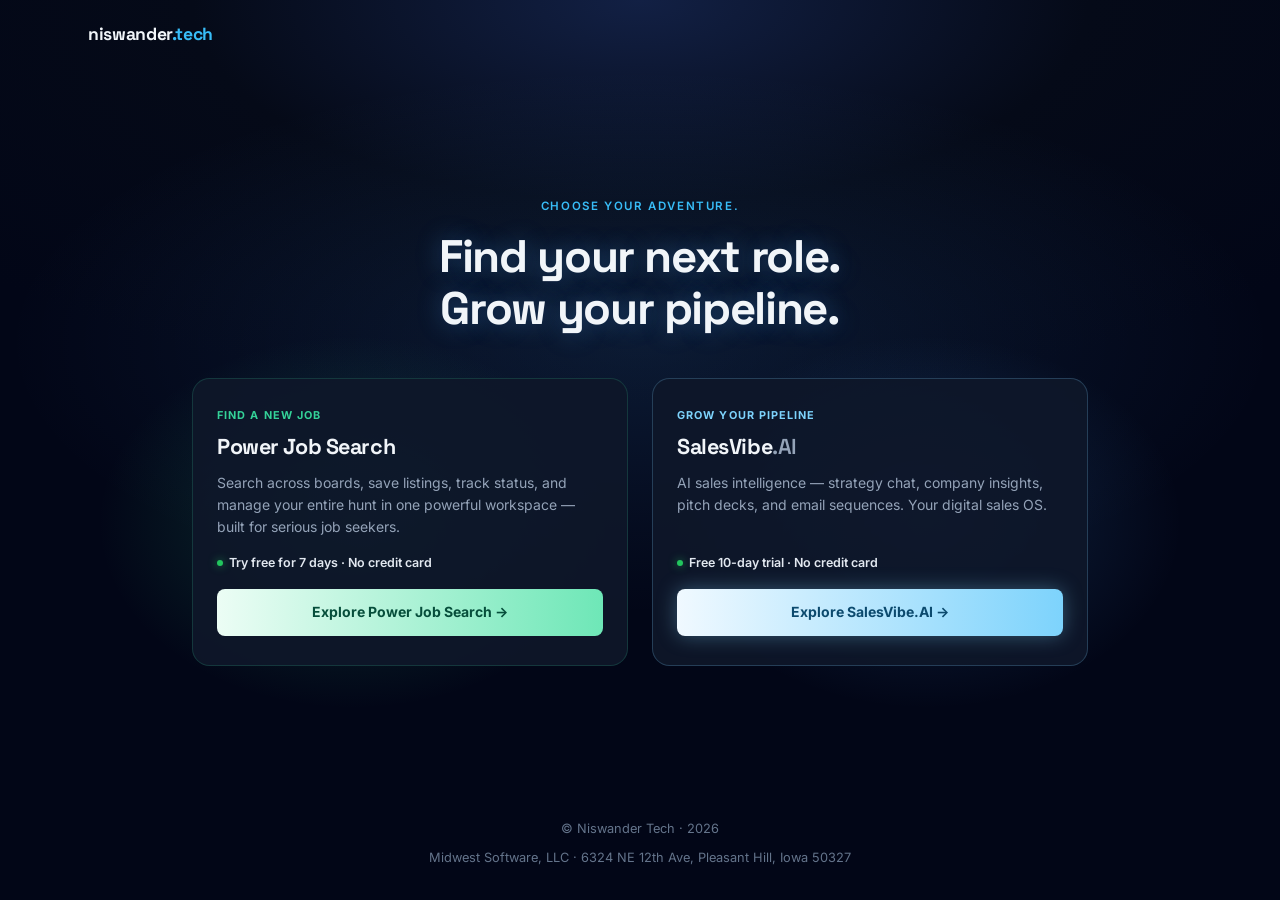
<file: index.html>
<!DOCTYPE html>
<html lang="en">
<head>
  <meta charset="UTF-8" />
  <meta name="viewport" content="width=device-width, initial-scale=1.0" />
  <meta name="description" content="Niswander Tech — Power Job Search and SalesVibe.AI. Choose your Adventure. Free trials, no credit card." />
  <meta name="theme-color" content="#050a18" />
  <title>Niswander Tech — Power Job Search &amp; SalesVibe.AI</title>
  <link rel="preconnect" href="https://fonts.googleapis.com" />
  <link rel="preconnect" href="https://fonts.gstatic.com" crossorigin />
  <link href="https://fonts.googleapis.com/css2?family=Inter:wght@400;500;600;700&family=Space+Grotesk:wght@500;600;700&display=swap" rel="stylesheet" />
  <style>
    :root {
      --bg: #050a18;
      --card: rgba(15, 23, 42, 0.92);
      --border: rgba(59, 130, 246, 0.22);
      --cyan: #38bdf8;
      --sky: #7dd3fc;
      --jobs: #34d399;
      --text: #f1f5f9;
      --muted: #94a3b8;
    }
    * { box-sizing: border-box; margin: 0; padding: 0; }
    body {
      font-family: 'Inter', system-ui, sans-serif;
      background: var(--bg);
      color: var(--text);
      min-height: 100vh;
      line-height: 1.6;
    }
    .page {
      min-height: 100vh;
      display: flex;
      flex-direction: column;
      background:
        radial-gradient(ellipse 90% 55% at 50% 38%, rgba(77, 168, 255, 0.12) 0%, transparent 55%),
        radial-gradient(ellipse 70% 45% at 50% 0%, #122044 0%, var(--bg) 50%, #020617 100%);
    }
    .nav {
      display: flex;
      align-items: center;
      justify-content: space-between;
      padding: 1.25rem 1.5rem;
      max-width: 72rem;
      margin: 0 auto;
      width: 100%;
    }
    .logo {
      font-family: 'Space Grotesk', sans-serif;
      font-weight: 700;
      font-size: 1.1rem;
      letter-spacing: -0.02em;
      text-decoration: none;
      color: inherit;
    }
    .logo span { color: var(--cyan); }

    .main {
      flex: 1;
      display: flex;
      flex-direction: column;
      justify-content: center;
      width: 100%;
      max-width: 72rem;
      margin: 0 auto;
      padding: 1rem 0 2rem;
    }
    .hero {
      text-align: center;
      padding: 1.5rem 1.5rem 2.75rem;
      max-width: 44rem;
      margin: 0 auto;
    }
    .eyebrow {
      font-size: 0.72rem;
      font-weight: 600;
      letter-spacing: 0.14em;
      text-transform: uppercase;
      color: var(--cyan);
      margin-bottom: 1rem;
    }
    h1 {
      font-family: 'Space Grotesk', sans-serif;
      font-size: clamp(2rem, 5vw, 2.85rem);
      font-weight: 700;
      line-height: 1.12;
      letter-spacing: -0.03em;
      text-shadow: 0 0 24px rgba(77, 168, 255, 0.35);
    }

    .paths-wrap {
      position: relative;
      padding: 0 1.5rem;
    }
    .paths-glow {
      position: absolute;
      inset: -2rem 1.5rem;
      pointer-events: none;
      z-index: 0;
    }
    .paths-glow .glow-jobs {
      position: absolute;
      left: 0;
      top: 50%;
      transform: translateY(-50%);
      width: 48%;
      height: 110%;
      background: radial-gradient(ellipse at center, rgba(52, 211, 153, 0.2) 0%, transparent 68%);
    }
    .paths-glow .glow-sales {
      position: absolute;
      right: 0;
      top: 50%;
      transform: translateY(-50%);
      width: 48%;
      height: 110%;
      background: radial-gradient(ellipse at center, rgba(77, 168, 255, 0.18) 0%, transparent 68%);
    }
    .paths {
      position: relative;
      z-index: 1;
      display: grid;
      grid-template-columns: 1fr;
      gap: 1.5rem;
      max-width: 56rem;
      margin: 0 auto;
    }
    @media (min-width: 768px) {
      .paths { grid-template-columns: 1fr 1fr; }
    }

    .path-card {
      display: flex;
      flex-direction: column;
      background: var(--card);
      border: 1px solid var(--border);
      border-radius: 1.1rem;
      overflow: hidden;
      text-decoration: none;
      color: inherit;
      transition: transform 0.25s, border-color 0.25s, box-shadow 0.25s;
    }
    .path-card:hover {
      transform: translateY(-6px);
      box-shadow: 0 16px 48px rgba(0, 0, 0, 0.35);
    }
    .path-card.jobs {
      border-color: rgba(52, 211, 153, 0.18);
    }
    .path-card.sales {
      border-color: rgba(125, 211, 252, 0.22);
    }
    .path-card.jobs:hover {
      border-color: rgba(52, 211, 153, 0.5);
      box-shadow: 0 16px 48px rgba(0, 0, 0, 0.35), 0 0 40px rgba(52, 211, 153, 0.12);
    }
    .path-card.sales:hover {
      border-color: rgba(125, 211, 252, 0.55);
      box-shadow: 0 16px 48px rgba(0, 0, 0, 0.35), 0 0 40px rgba(125, 211, 252, 0.12);
    }
    .body {
      padding: 1.75rem 1.5rem 1.85rem;
      flex: 1;
      display: flex;
      flex-direction: column;
    }
    .path-label {
      font-size: 0.68rem;
      font-weight: 700;
      letter-spacing: 0.1em;
      text-transform: uppercase;
      margin-bottom: 0.35rem;
    }
    .path-card.jobs .path-label { color: var(--jobs); }
    .path-card.sales .path-label { color: var(--sky); }
    .body h2 {
      font-family: 'Space Grotesk', sans-serif;
      font-size: 1.35rem;
      font-weight: 700;
      margin-bottom: 0.5rem;
      letter-spacing: -0.02em;
    }
    .body .desc {
      color: var(--muted);
      font-size: 0.875rem;
      flex: 1;
      margin-bottom: 1rem;
      line-height: 1.55;
    }
    .trial {
      display: inline-flex;
      align-items: center;
      gap: 0.35rem;
      font-size: 0.78rem;
      font-weight: 600;
      color: #e2e8f0;
      margin-bottom: 1rem;
    }
    .trial .dot {
      width: 0.4rem;
      height: 0.4rem;
      border-radius: 50%;
      background: #22c55e;
      box-shadow: 0 0 8px rgba(34, 197, 94, 0.7);
    }
    .cta {
      display: block;
      width: 100%;
      text-align: center;
      padding: 0.75rem 1.25rem;
      border-radius: 0.5rem;
      font-weight: 700;
      font-size: 0.875rem;
      transition: filter 0.2s;
    }
    .path-card.jobs .cta {
      background: linear-gradient(90deg, #ecfdf5, #6ee7b7);
      color: #064e3b;
    }
    .path-card.sales .cta {
      background: linear-gradient(90deg, #f0f9ff, #7dd3fc);
      color: #0c4a6e;
      box-shadow: 0 0 20px rgba(125, 211, 252, 0.35);
    }
    .path-card:hover .cta { filter: brightness(1.06); }

    footer {
      margin-top: auto;
      text-align: center;
      padding: 2rem 1.5rem;
      color: #64748b;
      font-size: 0.8rem;
      line-height: 1.6;
    }
    footer .company {
      margin-top: 0.5rem;
    }
  </style>
</head>
<body>
  <div class="page">
    <nav class="nav">
      <a class="logo" href="index.html">niswander<span>.tech</span></a>
    </nav>

    <div class="main">
      <header class="hero">
        <p class="eyebrow">Choose your Adventure.</p>
        <h1>Find your next role.<br />Grow your pipeline.</h1>
      </header>

      <div class="paths-wrap">
        <div class="paths-glow" aria-hidden="true">
          <div class="glow-jobs"></div>
          <div class="glow-sales"></div>
        </div>
        <div class="paths">
          <a class="path-card jobs" href="jobs/index.html">
            <div class="body">
              <div class="path-label">Find a new job</div>
              <h2>Power Job Search</h2>
              <p class="desc">Search across boards, save listings, track status, and manage your entire hunt in one powerful workspace — built for serious job seekers.</p>
              <div class="trial"><span class="dot"></span> Try free for 7 days · No credit card</div>
              <span class="cta">Explore Power Job Search →</span>
            </div>
          </a>

          <a class="path-card sales" href="salesvibe/index.html">
            <div class="body">
              <div class="path-label">Grow your pipeline</div>
              <h2>SalesVibe<span style="color:#94a3b8;font-weight:600">.AI</span></h2>
              <p class="desc">AI sales intelligence — strategy chat, company insights, pitch decks, and email sequences. Your digital sales OS.</p>
              <div class="trial"><span class="dot"></span> Free 10-day trial · No credit card</div>
              <span class="cta">Explore SalesVibe.AI →</span>
            </div>
          </a>
        </div>
      </div>
    </div>

    <footer>
      <div>© Niswander Tech · 2026</div>
      <div class="company">Midwest Software, LLC · 6324 NE 12th Ave, Pleasant Hill, Iowa 50327</div>
    </footer>
  </div>
</body>
</html>
</file>
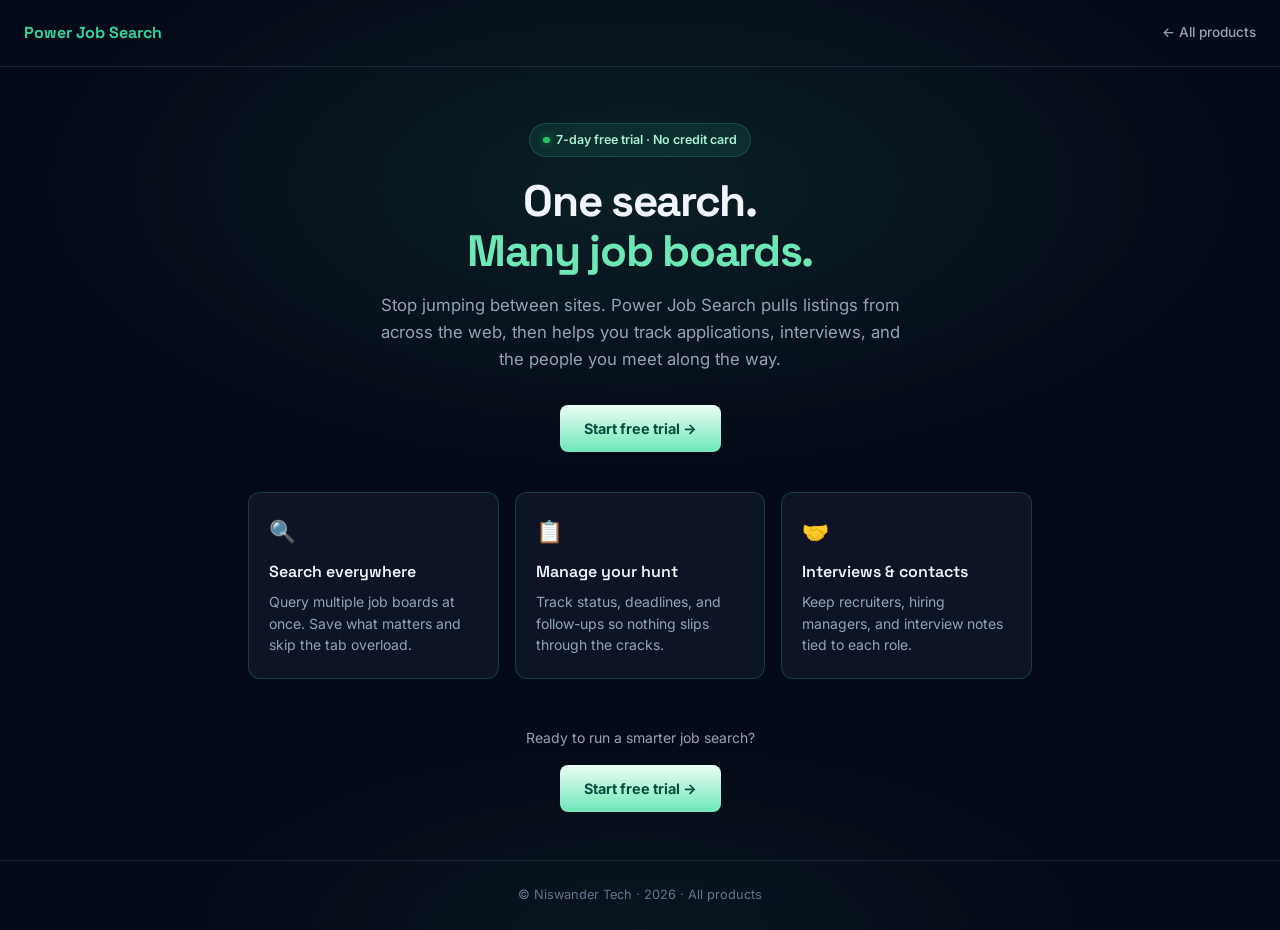
<file: jobs/index.html>
<!DOCTYPE html>
<html lang="en">
<head>
  <meta charset="UTF-8" />
  <meta name="viewport" content="width=device-width, initial-scale=1.0" />
  <meta name="description" content="Power Job Search — search across many job boards and manage your hunt, interviews, and contacts in one place. 7-day free trial." />
  <meta name="theme-color" content="#050a18" />
  <title>Power Job Search | Niswander Tech</title>
  <link rel="preconnect" href="https://fonts.googleapis.com" />
  <link rel="preconnect" href="https://fonts.gstatic.com" crossorigin />
  <link href="https://fonts.googleapis.com/css2?family=Inter:wght@400;500;600;700&family=Space+Grotesk:wght@600;700&display=swap" rel="stylesheet" />
  <script src="../site-config.js"></script>
  <style>
    :root {
      --bg: #050a18;
      --green: #34d399;
      --green-light: #6ee7b7;
      --text: #f1f5f9;
      --muted: #94a3b8;
      --card: rgba(15, 23, 42, 0.85);
      --border: rgba(52, 211, 153, 0.22);
    }
    * { box-sizing: border-box; margin: 0; padding: 0; }
    body {
      font-family: 'Inter', system-ui, sans-serif;
      background: var(--bg);
      color: var(--text);
      min-height: 100vh;
      line-height: 1.6;
    }
    .page {
      min-height: 100vh;
      display: flex;
      flex-direction: column;
      background:
        radial-gradient(ellipse 85% 55% at 50% 20%, rgba(52, 211, 153, 0.1) 0%, transparent 55%),
        radial-gradient(ellipse 70% 40% at 50% 100%, rgba(52, 211, 153, 0.06) 0%, transparent 50%),
        var(--bg);
    }
    .nav {
      display: flex;
      align-items: center;
      justify-content: space-between;
      padding: 1.25rem 1.5rem;
      border-bottom: 1px solid rgba(71, 85, 105, 0.35);
    }
    .nav-brand {
      font-family: 'Space Grotesk', sans-serif;
      font-weight: 700;
      font-size: 1rem;
      color: var(--green);
      text-decoration: none;
    }
    .nav-link {
      color: var(--muted);
      text-decoration: none;
      font-size: 0.85rem;
      font-weight: 500;
      transition: color 0.2s;
    }
    .nav-link:hover { color: var(--green-light); }

    .hero {
      text-align: center;
      padding: 3.5rem 1.5rem 2.5rem;
      max-width: 40rem;
      margin: 0 auto;
    }
    .trial-badge {
      display: inline-flex;
      align-items: center;
      gap: 0.4rem;
      font-size: 0.78rem;
      font-weight: 600;
      color: #a7f3d0;
      background: rgba(52, 211, 153, 0.1);
      border: 1px solid var(--border);
      padding: 0.4rem 0.85rem;
      border-radius: 999px;
      margin-bottom: 1.25rem;
    }
    .trial-badge .dot {
      width: 0.4rem;
      height: 0.4rem;
      border-radius: 50%;
      background: #22c55e;
      box-shadow: 0 0 8px rgba(34, 197, 94, 0.7);
    }
    h1 {
      font-family: 'Space Grotesk', sans-serif;
      font-size: clamp(2rem, 5vw, 2.75rem);
      font-weight: 700;
      letter-spacing: -0.03em;
      line-height: 1.12;
      margin-bottom: 1rem;
    }
    h1 em {
      font-style: normal;
      color: var(--green-light);
    }
    .hero-sub {
      color: var(--muted);
      font-size: 1.05rem;
      max-width: 34rem;
      margin: 0 auto 2rem;
    }
    .cta {
      display: inline-block;
      padding: 0.75rem 1.5rem;
      border-radius: 0.5rem;
      font-weight: 700;
      font-size: 0.9rem;
      text-decoration: none;
      background: linear-gradient(180deg, #ecfdf5, var(--green-light));
      color: #064e3b;
      transition: filter 0.2s;
    }
    .cta:hover { filter: brightness(1.06); }

    .features {
      display: grid;
      grid-template-columns: 1fr;
      gap: 1rem;
      max-width: 52rem;
      margin: 0 auto;
      padding: 0 1.5rem 3rem;
    }
    @media (min-width: 640px) {
      .features { grid-template-columns: repeat(3, 1fr); }
    }
    .feature {
      background: var(--card);
      border: 1px solid var(--border);
      border-radius: 0.75rem;
      padding: 1.35rem 1.25rem;
    }
    .feature-icon {
      font-size: 1.35rem;
      margin-bottom: 0.65rem;
    }
    .feature h2 {
      font-family: 'Space Grotesk', sans-serif;
      font-size: 1rem;
      font-weight: 600;
      margin-bottom: 0.4rem;
    }
    .feature p {
      font-size: 0.875rem;
      color: var(--muted);
      line-height: 1.55;
    }

    .bottom-cta {
      text-align: center;
      padding: 0 1.5rem 3rem;
    }
    .bottom-cta p {
      color: var(--muted);
      font-size: 0.875rem;
      margin-bottom: 1rem;
    }

    footer {
      margin-top: auto;
      text-align: center;
      padding: 1.5rem;
      font-size: 0.8rem;
      color: #64748b;
      border-top: 1px solid rgba(71, 85, 105, 0.35);
    }
    footer a {
      color: inherit;
      text-decoration: none;
    }
    footer a:hover { color: var(--green-light); }
  </style>
</head>
<body>
  <div class="page">
    <nav class="nav">
      <a class="nav-brand" href="index.html">Power Job Search</a>
      <a class="nav-link" href="../index.html">← All products</a>
    </nav>

    <header class="hero">
      <div class="trial-badge"><span class="dot"></span> 7-day free trial · No credit card</div>
      <h1>One search.<br /><em>Many job boards.</em></h1>
      <p class="hero-sub">
        Stop jumping between sites. Power Job Search pulls listings from across the web,
        then helps you track applications, interviews, and the people you meet along the way.
      </p>
      <a class="cta" id="trial-btn" href="#">Start free trial →</a>
    </header>

    <section class="features" aria-label="Features">
      <article class="feature">
        <div class="feature-icon" aria-hidden="true">🔍</div>
        <h2>Search everywhere</h2>
        <p>Query multiple job boards at once. Save what matters and skip the tab overload.</p>
      </article>
      <article class="feature">
        <div class="feature-icon" aria-hidden="true">📋</div>
        <h2>Manage your hunt</h2>
        <p>Track status, deadlines, and follow-ups so nothing slips through the cracks.</p>
      </article>
      <article class="feature">
        <div class="feature-icon" aria-hidden="true">🤝</div>
        <h2>Interviews &amp; contacts</h2>
        <p>Keep recruiters, hiring managers, and interview notes tied to each role.</p>
      </article>
    </section>

    <div class="bottom-cta">
      <p>Ready to run a smarter job search?</p>
      <a class="cta" id="trial-btn-2" href="#">Start free trial →</a>
    </div>

    <footer>© Niswander Tech · 2026 · <a href="../index.html">All products</a></footer>
  </div>

  <script>
    const url = window.JOBS_APP_URL || 'https://jobsearch-e9866.web.app';
    document.getElementById('trial-btn').href = url;
    document.getElementById('trial-btn-2').href = url;
  </script>
</body>
</html>
</file>
